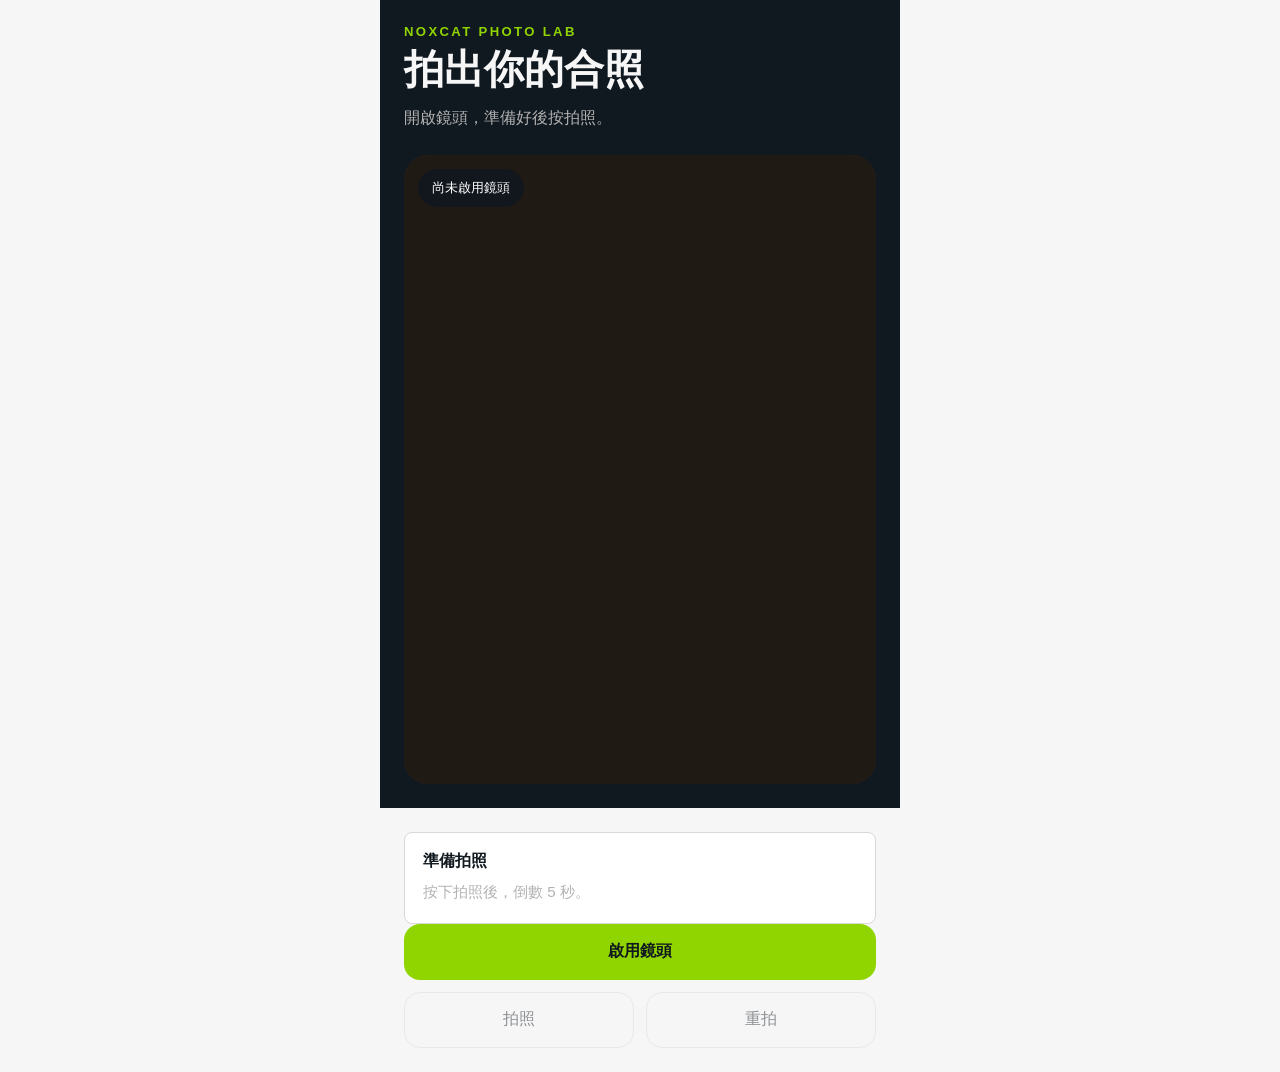
<file: client/noxcat.html>
<!DOCTYPE html>
<html lang="zh-Hant">
<head>
	<meta charset="UTF-8">
	<meta name="viewport" content="width=device-width, initial-scale=1.0">
	<title>NOXCAT 合照體驗</title>
	<link rel="stylesheet" href="noxcat.css">
</head>
<body>
	<main class="app">
		<section class="hero">
			<p class="eyebrow">NOXCAT PHOTO LAB</p>
			<h1>拍出你的合照</h1>
			<p class="intro">
				開啟鏡頭，準備好後按拍照。
			</p>

			<div class="camera-shell" id="cameraShell">
				<span class="badge" id="modeBadge">尚未啟用鏡頭</span>
				<span class="countdown" id="countdown" aria-live="assertive"></span>
				<video id="preview" autoplay playsinline muted></video>
				<canvas id="snapshot"></canvas>
			</div>
		</section>

		<aside class="controls">
			<div class="stage stage-capture" id="captureStage">
			<div class="panel">
				<h2>準備拍照</h2>
				<p>按下拍照後，倒數 5 秒。</p>
			</div>

			<div class="actions">
				<button class="primary" id="startButton" type="button">啟用鏡頭</button>
				<div class="actions-row">
					<button class="secondary" id="captureButton" type="button" disabled>拍照</button>
					<button class="secondary" id="retakeButton" type="button" disabled>重拍</button>
				</div>
			</div>
			</div>

			<div class="stage stage-questions" id="questionsStage" hidden>
			<form class="panel questionnaire" id="questionnaire">
				<div class="section-heading">
					<div>
						<p class="step-label">NOXCAT 心理測驗</p>
						<h2>跟著直覺選一個</h2>
					</div>
					<span class="question-count" id="questionCount">第 1 / 4 題</span>
				</div>
				<div class="progress-track"><span class="progress-bar" id="progressBar"></span></div>
				<p class="quiz-intro">沒有標準答案，選最接近此刻感覺的選項就好。</p>
				<div class="question-step is-active" data-question="0">
					<p class="question-number">QUESTION 01</p>
					<h3>夜色剛亮起時，你最想先做什麼？</h3>
					<div class="answer-options">
						<button class="answer-option" type="button" data-field="impulse" data-answer="找個默契十足的夥伴" data-theme="cyber-fist-bump">找個默契十足的夥伴</button>
						<button class="answer-option" type="button" data-field="impulse" data-answer="解開眼前未知的線索" data-theme="holographic-map">解開眼前未知的線索</button>
						<button class="answer-option" type="button" data-field="impulse" data-answer="跳上車，往下一站出發" data-theme="future-motorcycle">跳上車，往下一站出發</button>
					</div>
				</div>
				<div class="question-step" data-question="1" hidden>
					<p class="question-number">QUESTION 02</p>
					<h3>你最享受哪一種陪伴節奏？</h3>
					<div class="answer-options">
						<button class="answer-option" type="button" data-field="rhythm" data-answer="安靜看著整座城市" data-theme="rooftop-watch">安靜看著整座城市</button>
						<button class="answer-option" type="button" data-field="rhythm" data-answer="一起跑進未知的街區" data-theme="tracking-mission">一起跑進未知的街區</button>
						<button class="answer-option" type="button" data-field="rhythm" data-answer="停下來照顧一個小細節" data-theme="goggles-repair">停下來照顧一個小細節</button>
					</div>
				</div>
				<div class="question-step" data-question="2" hidden>
					<p class="question-number">QUESTION 03</p>
					<h3>遇見下雨的霓虹夜，你會？</h3>
					<div class="answer-options">
						<button class="answer-option" type="button" data-field="instinct" data-answer="把傘往身邊的人靠一點" data-theme="rainy-night-umbrella">把傘往身邊的人靠一點</button>
						<button class="answer-option" type="button" data-field="instinct" data-answer="找間街角休息站慢慢待著" data-theme="street-rest-stop">找間街角休息站慢慢待著</button>
						<button class="answer-option" type="button" data-field="instinct" data-answer="看看有沒有能破解的新挑戰" data-theme="access-hack">看看有沒有能破解的新挑戰</button>
					</div>
				</div>
				<div class="question-step" data-question="3" hidden>
					<p class="question-number">QUESTION 04</p>
					<h3>哪一幕最讓你想按下快門？</h3>
					<div class="answer-options theme-options">
						<button class="answer-option" type="button" data-field="memory" data-answer="賽博碰拳" data-theme="cyber-fist-bump">賽博碰拳</button>
						<button class="answer-option" type="button" data-field="memory" data-answer="全息地圖探索" data-theme="holographic-map">全息地圖探索</button>
						<button class="answer-option" type="button" data-field="memory" data-answer="屋頂守望" data-theme="rooftop-watch">屋頂守望</button>
						<button class="answer-option" type="button" data-field="memory" data-answer="追蹤任務" data-theme="tracking-mission">追蹤任務</button>
						<button class="answer-option" type="button" data-field="memory" data-answer="修理護目鏡" data-theme="goggles-repair">修理護目鏡</button>
						<button class="answer-option" type="button" data-field="memory" data-answer="共乘未來機車" data-theme="future-motorcycle">共乘未來機車</button>
						<button class="answer-option" type="button" data-field="memory" data-answer="雨夜共傘" data-theme="rainy-night-umbrella">雨夜共傘</button>
						<button class="answer-option" type="button" data-field="memory" data-answer="街頭休息站" data-theme="street-rest-stop">街頭休息站</button>
						<button class="answer-option" type="button" data-field="memory" data-answer="破解門禁" data-theme="access-hack">破解門禁</button>
						<button class="answer-option" type="button" data-field="memory" data-answer="勝利合照" data-theme="victory-selfie">勝利合照</button>
					</div>
				</div>
			</form>
			</div>

			<div class="stage stage-waiting" id="waitingStage" hidden aria-live="polite">
				<div class="panel waiting-screen">
					<p class="step-label">NOXCAT 正在創作</p>
					<div class="loading-mark" aria-hidden="true"></div>
					<h2>正在生成你的合照</h2>
					<p>請稍候</p>
				</div>
			</div>

			<div class="stage stage-result" id="resultStage" hidden>
			<div class="panel final-result" id="finalResult">
				<div class="section-heading">
					<div>
						<p class="step-label">你的 NOXCAT 類型</p>
						<h2 id="resultTitle">直覺派合照玩家</h2>
					</div>
				</div>
				<img id="finalPreview" alt="最終合照預覽">
				<div class="result-badge">PHOTO PERSONALITY</div>
				<div class="result-tags" id="resultTags"></div>
				<p class="result-description" id="resultDescription"></p>
				<button class="primary" id="downloadButton" type="button">下載原始合照</button>
			</div>
			</div>

			<input class="fallback-input" id="fallbackInput" type="file" accept="image/*" capture="environment">
		</aside>
	</main>

	<script src="noxcat.js"></script>
</body>
</html>
</file>
<file: client/noxcat.css>
:root {
	--accent: #91D500;
	--ink: #101820;
	--surface: #F6F6F6;
	--line: #DAD9D7;
	--muted: #B2B2B2;
	--shadow: 0 20px 50px rgba(16, 24, 32, 0.16);
}

* {
	box-sizing: border-box;
}

body {
	margin: 0;
	min-height: 100vh;
	min-height: 100dvh;
	font-family: "Aptos", "Microsoft JhengHei", sans-serif;
	color: var(--ink);
	background: var(--surface);
	display: grid;
	place-items: center;
	padding: 0;
}

.app {
	width: min(100%, 520px);
	min-height: 100vh;
	min-height: 100dvh;
	display: grid;
	grid-template-columns: 1fr;
	background: var(--surface);
	border: 1px solid var(--line);
	border: 0;
	box-shadow: none;
	overflow: hidden;
}

.hero,
.controls {
	padding: 24px;
}

.hero {
	background: var(--ink);
	color: var(--surface);
}

.eyebrow {
	margin: 0 0 10px;
	font-size: 0.82rem;
	letter-spacing: 0.18em;
	text-transform: uppercase;
	color: var(--accent);
	font-weight: 700;
}

h1 {
	margin: 0;
	font-size: 2.5rem;
	line-height: 1.02;
}

.intro {
	margin: 14px 0 24px;
	max-width: 26rem;
	color: var(--muted);
	font-size: 1rem;
	line-height: 1.7;
}

.camera-shell {
	position: relative;
	border-radius: 24px;
	overflow: hidden;
	aspect-ratio: 3 / 4;
	background: #201a15;
	box-shadow: inset 0 0 0 1px rgba(255, 255, 255, 0.08);
}

video,
canvas {
	width: 100%;
	height: 100%;
	display: block;
	object-fit: cover;
	background: #201a15;
}

canvas {
	display: none;
}

.camera-shell.captured video {
	display: none;
}

.camera-shell.captured canvas {
	display: block;
}

.badge {
	position: absolute;
	top: 14px;
	left: 14px;
	padding: 10px 14px;
	border-radius: 999px;
	font-size: 0.82rem;
	background: rgba(16, 24, 32, 0.82);
	color: #fff;
	backdrop-filter: blur(10px);
}

.countdown {
	position: absolute;
	inset: 0;
	display: grid;
	place-items: center;
	font-size: clamp(4rem, 14vw, 8rem);
	font-weight: 800;
	color: var(--accent);
	text-shadow: 0 4px 20px rgba(16, 24, 32, 0.7);
	z-index: 1;
}

.controls {
	display: grid;
	gap: 16px;
	align-content: start;
}

.app.quiz-mode,
.app.waiting-mode,
.app.result-mode {
	grid-template-columns: 1fr;
	min-height: 100vh;
	min-height: 100dvh;
}

.app.quiz-mode .hero,
.app.waiting-mode .hero,
.app.result-mode .hero {
	display: none;
}

.app.quiz-mode .controls,
.app.waiting-mode .controls,
.app.result-mode .controls {
	width: 100%;
	margin: 0 auto;
	padding: 28px 24px;
	align-content: center;
}

.app.quiz-mode > .controls > .panel:not(.questionnaire),
.app.waiting-mode > .controls > .panel,
.app.result-mode > .controls > .panel:not(.final-result) {
	display: none;
}

.panel {
	padding: 18px;
	border-radius: 20px;
	background: #fff;
	border: 1px solid var(--line);
	border-radius: 8px;
}

.panel h2 {
	margin: 0 0 8px;
	font-size: 1rem;
}

.panel p {
	margin: 0;
	color: var(--muted);
	line-height: 1.6;
	font-size: 0.95rem;
}

.step-label {
	margin: 0 0 6px !important;
	font-size: 0.75rem !important;
	font-weight: 800;
	letter-spacing: 0.12em;
	color: var(--accent) !important;
}

.section-heading {
	display: flex;
	justify-content: space-between;
	gap: 12px;
	align-items: start;
}

.question-count {
	color: var(--muted);
	font-size: 0.8rem;
	white-space: nowrap;
}

.questionnaire {
	display: grid;
	gap: 16px;
	padding: 24px;
}

.quiz-intro {
	font-size: 0.9rem !important;
	color: var(--muted) !important;
}

.progress-track {
	height: 4px;
	background: var(--line);
	overflow: hidden;
}

.progress-bar {
	display: block;
	height: 100%;
	width: 33.333%;
	background: var(--accent);
	transition: width 200ms ease;
}

.question-step {
	min-height: 280px;
}

.question-number {
	margin: 0 0 10px !important;
	font-size: 0.72rem !important;
	font-weight: 800;
	letter-spacing: 0.14em;
	color: var(--muted) !important;
}

.question-step h3 {
	margin: 0 0 22px;
	font-size: 1.6rem;
	line-height: 1.35;
}

.answer-options {
	display: grid;
	gap: 12px;
}

.theme-options {
	grid-template-columns: repeat(2, minmax(0, 1fr));
	gap: 8px;
}

.answer-option {
	min-height: 64px;
	padding: 18px 20px;
	text-align: left;
	background: var(--surface);
	border: 1px solid var(--line);
	border-radius: 8px;
	color: var(--ink);
	font-size: 1.05rem;
	font-weight: 700;
}

.answer-option:hover:not(:disabled),
.answer-option.is-selected {
	background: var(--accent);
	border-color: var(--accent);
	transform: translateX(4px);
}

.theme-options .answer-option {
	min-height: 56px;
	padding: 12px;
	font-size: 0.9rem;
}

.theme-options .answer-option:hover:not(:disabled),
.theme-options .answer-option.is-selected {
	transform: none;
}

.questionnaire label > span,
.questionnaire legend {
	display: block;
	margin-bottom: 8px;
	font-weight: 700;
	font-size: 0.9rem;
}

select {
	width: 100%;
	padding: 12px;
	border: 1px solid var(--line);
	border-radius: 6px;
	background: var(--surface);
	color: var(--ink);
	font: inherit;
}

fieldset {
	border: 0;
	padding: 0;
	margin: 0;
}

.choice {
	display: inline-flex;
	align-items: center;
	gap: 8px;
	margin: 0 8px 8px 0;
	padding: 9px 11px;
	border: 1px solid var(--line);
	border-radius: 6px;
	font-size: 0.86rem;
	cursor: pointer;
}

.choice > span {
	display: inline !important;
	margin: 0 !important;
}

.choice:has(input:checked) {
	border-color: var(--accent);
	background: rgba(145, 213, 0, 0.14);
}

.choice input {
	accent-color: var(--accent);
}

.final-result {
	display: grid;
	gap: 14px;
	padding: 24px;
}

.waiting-screen {
	min-height: 420px;
	display: grid;
	place-items: center;
	align-content: center;
	gap: 14px;
	text-align: center;
	padding: 32px 24px;
}

.waiting-screen h2 {
	margin: 0;
	font-size: 1.6rem;
}

.loading-mark {
	width: 64px;
	height: 64px;
	border: 8px solid var(--line);
	border-top-color: var(--accent);
	border-radius: 50%;
	animation: spin 850ms linear infinite;
}

@keyframes spin {
	to {
		transform: rotate(360deg);
	}
}

.final-result img {
	width: 100%;
	display: block;
	border-radius: 6px;
	background: var(--ink);
}

.result-badge {
	width: fit-content;
	padding: 6px 9px;
	background: var(--ink);
	color: var(--accent);
	font-size: 0.68rem;
	font-weight: 800;
	letter-spacing: 0.12em;
}

.result-tags {
	display: flex;
	flex-wrap: wrap;
	gap: 8px;
}

.result-tags span {
	padding: 7px 10px;
	border: 1px solid var(--line);
	border-radius: 999px;
	font-size: 0.8rem;
	font-weight: 700;
}

.result-description {
	font-size: 0.9rem !important;
}

.actions {
	display: grid;
	gap: 12px;
}

.actions-row {
	display: grid;
	grid-template-columns: repeat(2, minmax(0, 1fr));
	gap: 12px;
}

button {
	width: 100%;
	border: 0;
	border-radius: 16px;
	min-height: 56px;
	padding: 15px 18px;
	font: inherit;
	cursor: pointer;
	transition: transform 160ms ease, opacity 160ms ease, background 160ms ease;
}

button:hover:not(:disabled) {
	transform: translateY(-1px);
}

button:disabled {
	cursor: not-allowed;
	opacity: 0.45;
}

.primary {
	background: var(--accent);
	color: var(--ink);
	font-weight: 700;
}

.secondary {
	background: var(--surface);
	color: var(--ink);
	border: 1px solid var(--line);
}

.fallback-input {
	display: none;
}

@media (max-width: 520px) {
	body {
		padding: 0;
	}

	.hero,
	.controls {
		padding: 20px;
	}

	.actions-row {
		grid-template-columns: 1fr;
	}
}
</file>
